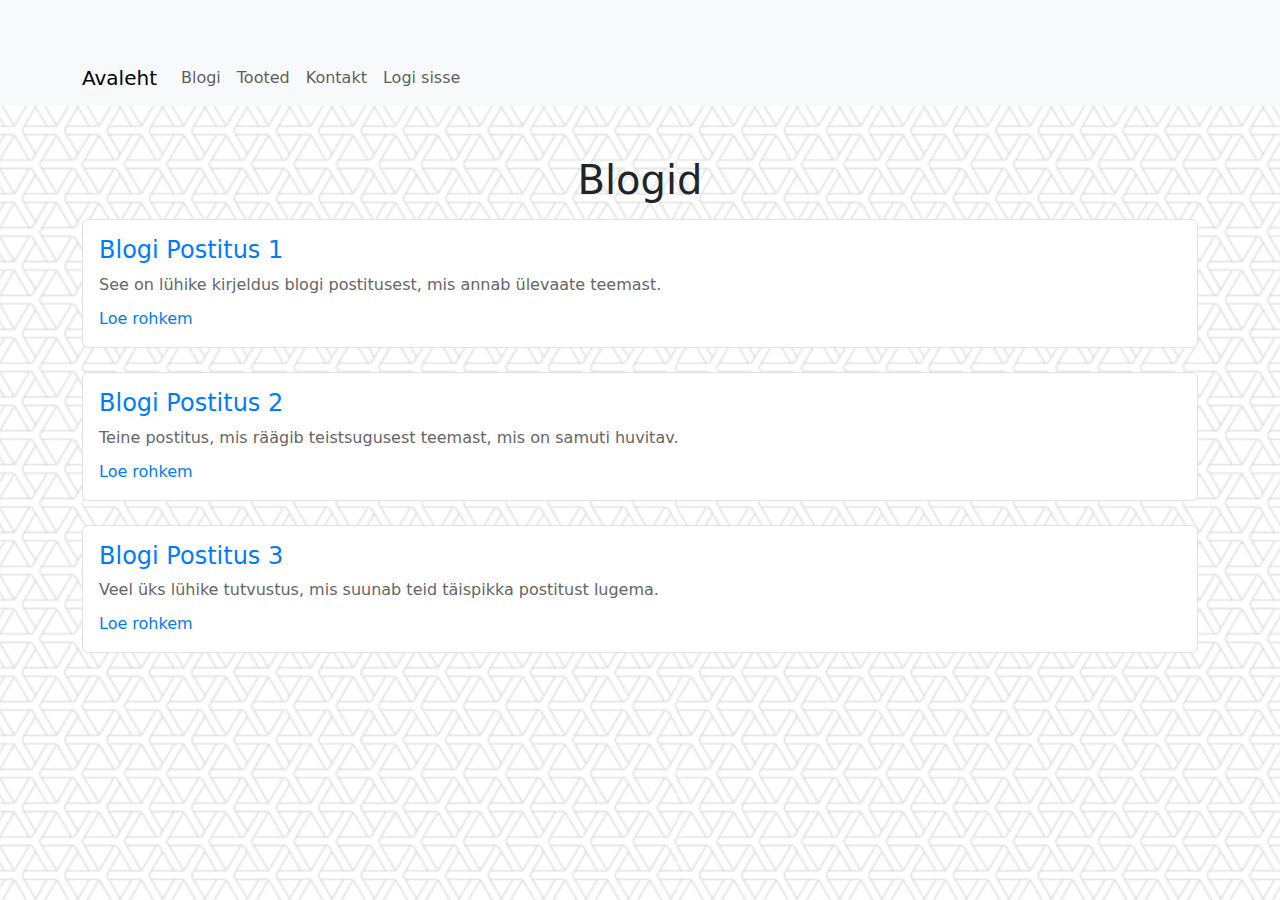
<file: blogivaade.html>
<!DOCTYPE html>
<html lang="en">
<head>
    <meta charset="UTF-8">
    <meta name="viewport" content="width=device-width, initial-scale=1.0">
    <title>Blogi</title>
    <link rel="stylesheet" href="./css/style.css"> <!-- Kohalik CSS -->
    <link rel="stylesheet" href="https://cdn.jsdelivr.net/npm/bootstrap@5.3.0/dist/css/bootstrap.min.css"> <!-- Bootstrapi CSS -->
</head>
<body>
    <!-- Navigeerimisriba -->
    <nav class="navbar navbar-expand-lg navbar-light bg-light">
        <div class="container">
            <a class="navbar-brand" href="index.html">Avaleht</a>
            <div class="collapse navbar-collapse">
                <ul class="navbar-nav">
                    <li class="nav-item"><a class="nav-link" href="blogivaade.html">Blogi</a></li>
                    <li class="nav-item"><a class="nav-link" href="toodete.html">Tooted</a></li>
                    <li class="nav-item"><a class="nav-link" href="kontakt.html">Kontakt</a></li>
                    <li class="nav-item"><a class="nav-link" href="login.html">Logi sisse</a></li>
                </ul>
            </div>
        </div>
    </nav>

    <div class="container">
        <h1>Blogid</h1>

        <!-- Blogide nimekiri -->
        <ul class="blog-list">
            <li class="mb-4 p-3 border rounded">
                <h2><a href="blog-post1.html">Blogi Postitus 1</a></h2>
                <p class="blog-excerpt">See on lühike kirjeldus blogi postitusest, mis annab ülevaate teemast.</p>
                <a href="blog-post1.html" class="read-more">Loe rohkem</a>
            </li>
            <li class="mb-4 p-3 border rounded">
                <h2><a href="blog-post2.html">Blogi Postitus 2</a></h2>
                <p class="blog-excerpt">Teine postitus, mis räägib teistsugusest teemast, mis on samuti huvitav.</p>
                <a href="blog-post2.html" class="read-more">Loe rohkem</a>
            </li>
            <li class="mb-4 p-3 border rounded">
                <h2><a href="blog-post3.html">Blogi Postitus 3</a></h2>
                <p class="blog-excerpt">Veel üks lühike tutvustus, mis suunab teid täispikka postitust lugema.</p>
                <a href="blog-post3.html" class="read-more">Loe rohkem</a>
            </li>
        </ul>
    </div>

    <!-- Bootstrapi JS -->
    <script src="https://cdn.jsdelivr.net/npm/bootstrap@5.3.0/dist/js/bootstrap.bundle.min.js"></script>
</body>
</html>
</file>
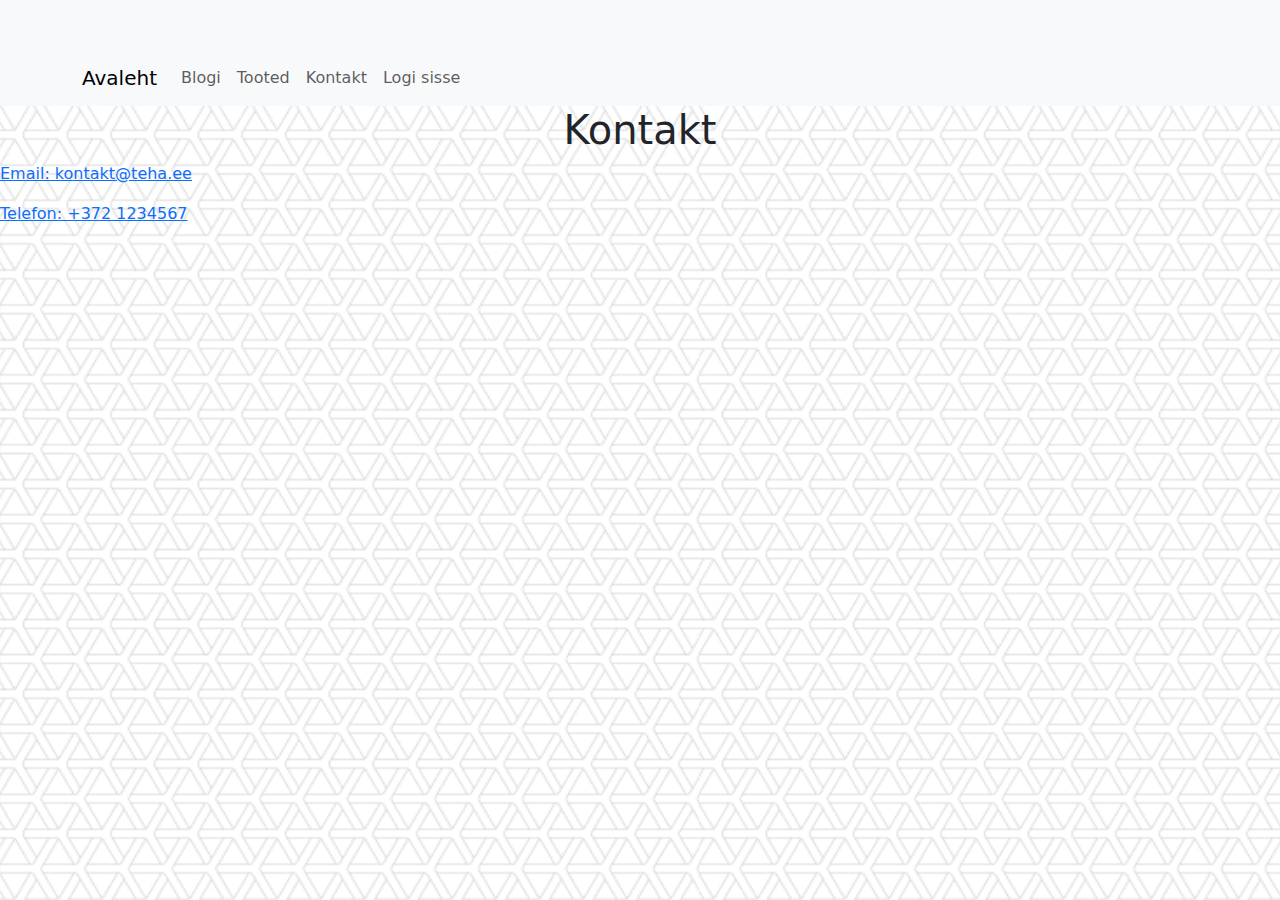
<file: kontakt.html>
<!DOCTYPE html>
<html lang="en">
<head>
    <meta charset="UTF-8">
    <meta name="viewport" content="width=device-width, initial-scale=1.0">
    <title>Kontakt</title>
    <link rel="stylesheet" href="./css/style.css">
    <link rel="stylesheet" href="https://cdn.jsdelivr.net/npm/bootstrap@5.3.0/dist/css/bootstrap.min.css">
</head>
<body>

    <nav class="navbar navbar-expand-lg navbar-light bg-light">
        <div class="container">
            <a class="navbar-brand" href="index.html">Avaleht</a>
            <div class="collapse navbar-collapse">
                <ul class="navbar-nav">
                    <li class="nav-item"><a class="nav-link" href="blogivaade.html">Blogi</a></li>
                    <li class="nav-item"><a class="nav-link" href="toodete.html">Tooted</a></li>
                    <li class="nav-item"><a class="nav-link" href="kontakt.html">Kontakt</a></li>
                    <li class="nav-item"><a class="nav-link" href="login.html">Logi sisse</a></li>
                </ul>
            </div>
        </div>
    </nav>

    <h1>Kontakt</h1>
    <p class="contact-info"><a href="mailto:kontakt@teha.ee">Email: kontakt@teha.ee</a></p>
<p class="contact-info"><a href="tel:+3721234567">Telefon: +372 1234567</a></p>


    <!-- Google Maps asukoha näitamiseks -->
    <iframe 
  src="https://www.google.com/maps/embed?pb=!1m18!1m12!1m3!1d2167.9214693540157!2d24.73430427728013!3d59.3987713098011!2m3!1f0!2f0!3f0!3m2!1i1024!2i768!4f13.1!3m3!1m2!1s0x469294f22fddbf2f%3A0x7f97d6a9df160ea7!2sTallinna%20T%C3%B6%C3%B6stushariduskeskus!5e0!3m2!1set!2see!4v1712118601234!5m2!1set!2see" 
  width="600" height="450" style="border:0;" allowfullscreen="" loading="lazy">
</iframe>


</body>
</html>
</file>
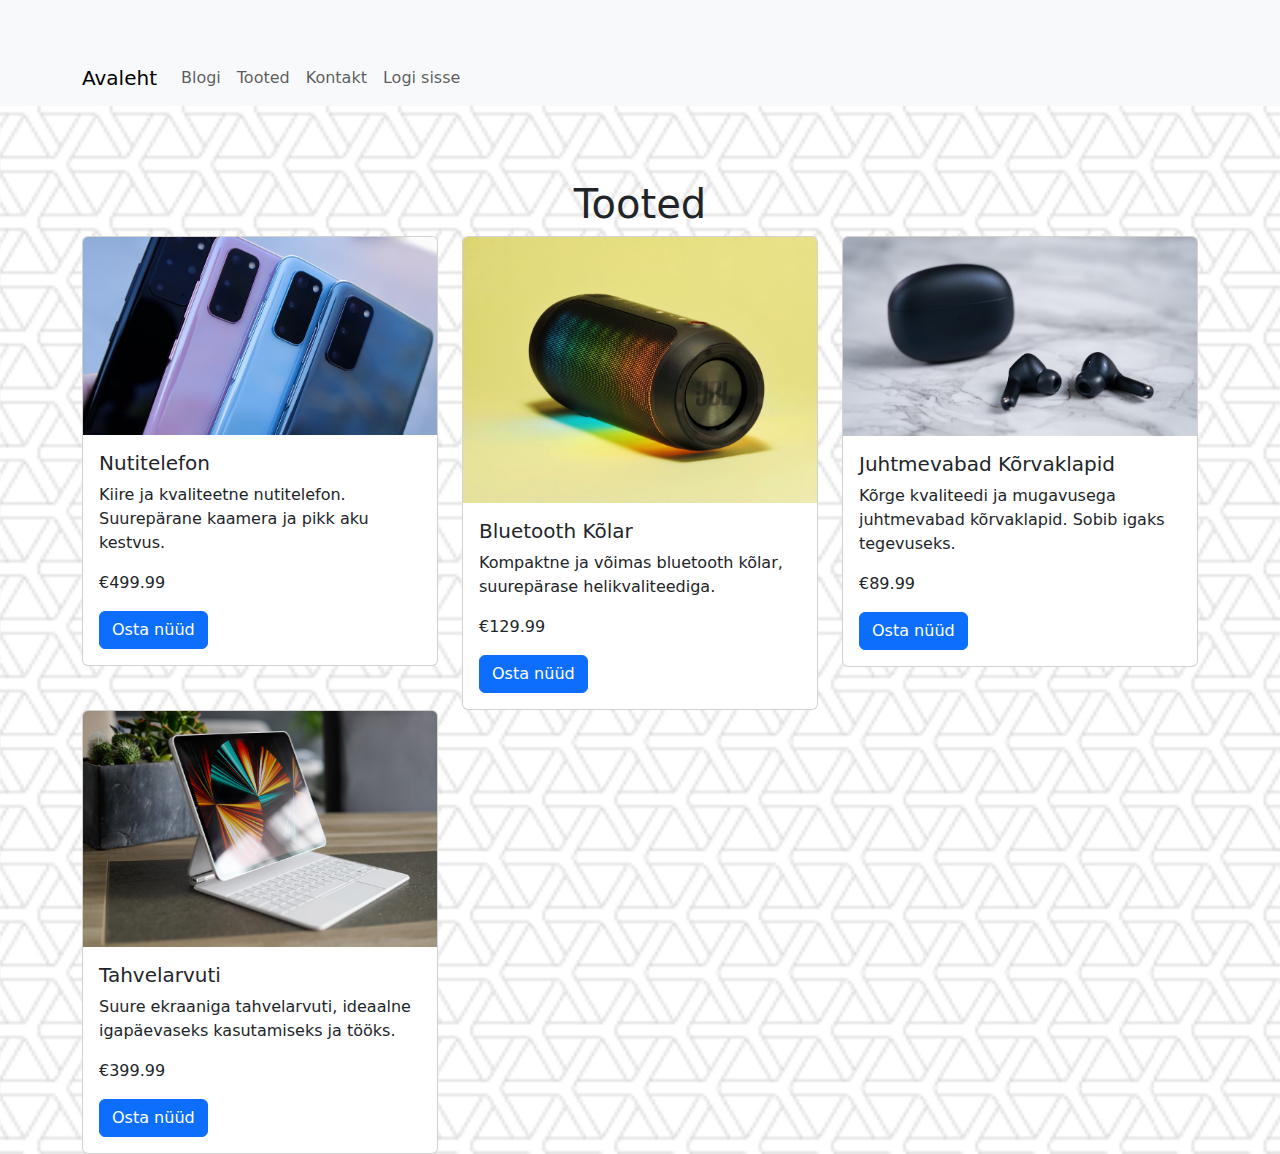
<file: toodete.html>
<!DOCTYPE html>
<html lang="en">
<head>
    <meta charset="UTF-8">
    <meta name="viewport" content="width=device-width, initial-scale=1.0">
    <title>Tooted</title>
    <link rel="stylesheet" href="./css/style.css">
    <link rel="stylesheet" href="https://cdn.jsdelivr.net/npm/bootstrap@5.3.0/dist/css/bootstrap.min.css">
</head>
<body>

    <nav class="navbar navbar-expand-lg navbar-light bg-light">
        <div class="container">
            <a class="navbar-brand" href="index.html">Avaleht</a>
            <div class="collapse navbar-collapse">
                <ul class="navbar-nav">
                    <li class="nav-item"><a class="nav-link" href="blogivaade.html">Blogi</a></li>
                    <li class="nav-item"><a class="nav-link" href="toodete.html">Tooted</a></li>
                    <li class="nav-item"><a class="nav-link" href="kontakt.html">Kontakt</a></li>
                    <li class="nav-item"><a class="nav-link" href="login.html">Logi sisse</a></li>
                </ul>
            </div>
        </div>
    </nav>

    <div class="container mt-4">
        <h1>Tooted</h1>
        <div class="row">
            <!-- Toode 1: Nutitelefon -->
            <div class="col-md-4">
                <div class="card">
                    <img src="images/telefon.avif" class="card-img-top" alt="Nutitelefon">
                    <div class="card-body">
                        <h5 class="card-title">Nutitelefon</h5>
                        <p class="card-text">Kiire ja kvaliteetne nutitelefon. Suurepärane kaamera ja pikk aku kestvus.</p>
                        <p class="price">€499.99</p>
                        <a href="#" class="btn btn-primary">Osta nüüd</a>
                    </div>
                </div>
            </div>

            <!-- Toode 2: Bluetooth kõlar -->
            <div class="col-md-4">
                <div class="card">
                    <img src="images/kolar.avif" class="card-img-top" alt="Bluetooth Kõlar">
                    <div class="card-body">
                        <h5 class="card-title">Bluetooth Kõlar</h5>
                        <p class="card-text">Kompaktne ja võimas bluetooth kõlar, suurepärase helikvaliteediga.</p>
                        <p class="price">€129.99</p>
                        <a href="#" class="btn btn-primary">Osta nüüd</a>
                    </div>
                </div>
            </div>

            <!-- Toode 3: Juhtmevabad Kõrvaklapid -->
            <div class="col-md-4">
                <div class="card">
                    <img src="images/korvaklapid.avif" class="card-img-top" alt="Juhtmevabad Kõrvaklapid">
                    <div class="card-body">
                        <h5 class="card-title">Juhtmevabad Kõrvaklapid</h5>
                        <p class="card-text">Kõrge kvaliteedi ja mugavusega juhtmevabad kõrvaklapid. Sobib igaks tegevuseks.</p>
                        <p class="price">€89.99</p>
                        <a href="#" class="btn btn-primary">Osta nüüd</a>
                    </div>
                </div>
            </div>

            <!-- Toode 4: Tahvelarvuti -->
            <div class="col-md-4">
                <div class="card">
                    <img src="images/tahvelarvuti.avif" class="card-img-top" alt="Tahvelarvuti">
                    <div class="card-body">
                        <h5 class="card-title">Tahvelarvuti</h5>
                        <p class="card-text">Suure ekraaniga tahvelarvuti, ideaalne igapäevaseks kasutamiseks ja tööks.</p>
                        <p class="price">€399.99</p>
                        <a href="#" class="btn btn-primary">Osta nüüd</a>
                    </div>
                </div>
            </div>

        </div>
    </div>

    <script src="https://cdn.jsdelivr.net/npm/bootstrap@5.3.0/dist/js/bootstrap.bundle.min.js"></script>

</body>
</html>
</file>
<file: css/style.css>
.carousel-caption {
    background: rgba(0, 0, 0, 0.6); /* Tume taust */
    padding: 10px;
    border-radius: 5px;
}
.carousel-caption h5, 
.carousel-caption p {
    text-shadow: 2px 2px 4px rgba(0, 0, 0, 0.8);
}
.carousel-item img {
    filter: brightness(70%);
}

body {
    background-image: url("../images/webb.png"); /* Taustapilt */
    background-repeat: repeat; /* Muster kordub üle ekraani */
    background-size: contain; /* Pilt skaleeritakse nii, et see mahub ekraanile */
}

/* Üldine stiil */
body {
    font-family: Arial, sans-serif;
    background-color: #f8f9fa;
    color: #333;
}

/* Kogu konteiner */
.container {
    width: 80%;
    margin: 0 auto;
    padding-top: 50px;
}

/* Pealkirja stiil */
h1 {
    text-align: center;
    color: #222;
}

/* Blogide nimekiri */
.blog-list {
    list-style-type: none;
    padding: 0;
}

.blog-list li {
    background-color: #fff;
    margin: 15px 0;
    padding: 20px;
    border: 1px solid #ddd;
    border-radius: 8px;
}

/* Postituste pealkirjad */
.blog-list h2 {
    font-size: 24px;
    color: #007bff;
}

.blog-list h2 a {
    text-decoration: none;
    color: inherit; /* Tagab, et link on sama värvi kui pealkiri */
}

.blog-list h2 a:hover {
    text-decoration: underline;
}

/* Lühike kirjeldus */
.blog-excerpt {
    font-size: 16px;
    color: #666;
    margin-bottom: 10px;
}

/* "Loe rohkem" link */
.read-more {
    font-size: 16px;
    color: #007bff;
    text-decoration: none;
}

.read-more:hover {
    text-decoration: underline;
}
</file>
